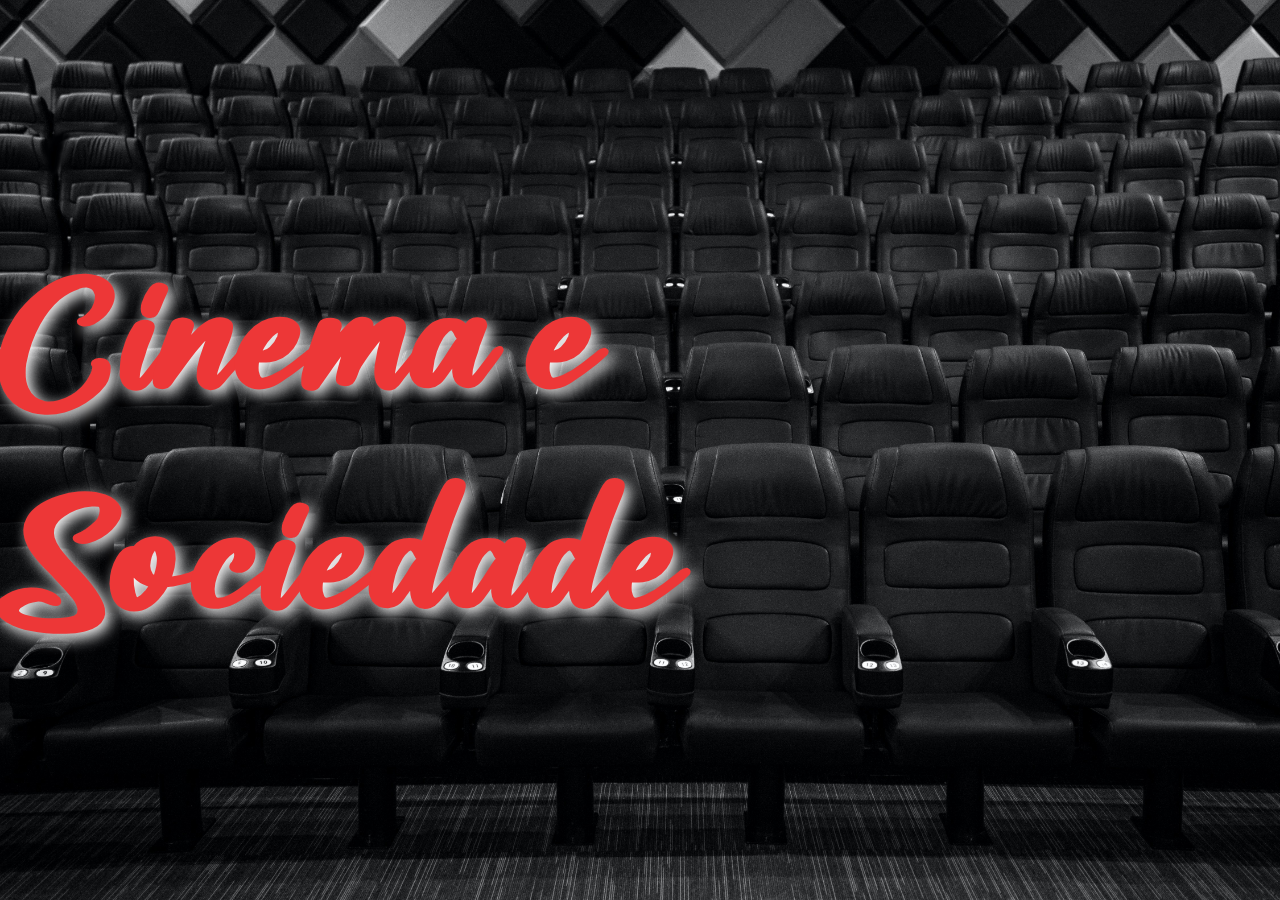
<file: index.html>
<!DOCTYPE html>
<html lang="pt-br">
<head>
    <meta charset="UTF-8">
    <meta http-equiv="X-UA-Compatible" content="IE=edge">
    <meta name="viewport" content="width=device-width, initial-scale=1.0">
    <title>CINEMA</title>
    <link rel="stylesheet" href="./CSS/style.css">
    <link rel="stylesheet" href="./fontes/fonts.css">
</head>
<body>

    <h1> <a href="./principal.html">Cinema e Sociedade</a> </h1>
    
</body>
</html>
</file>
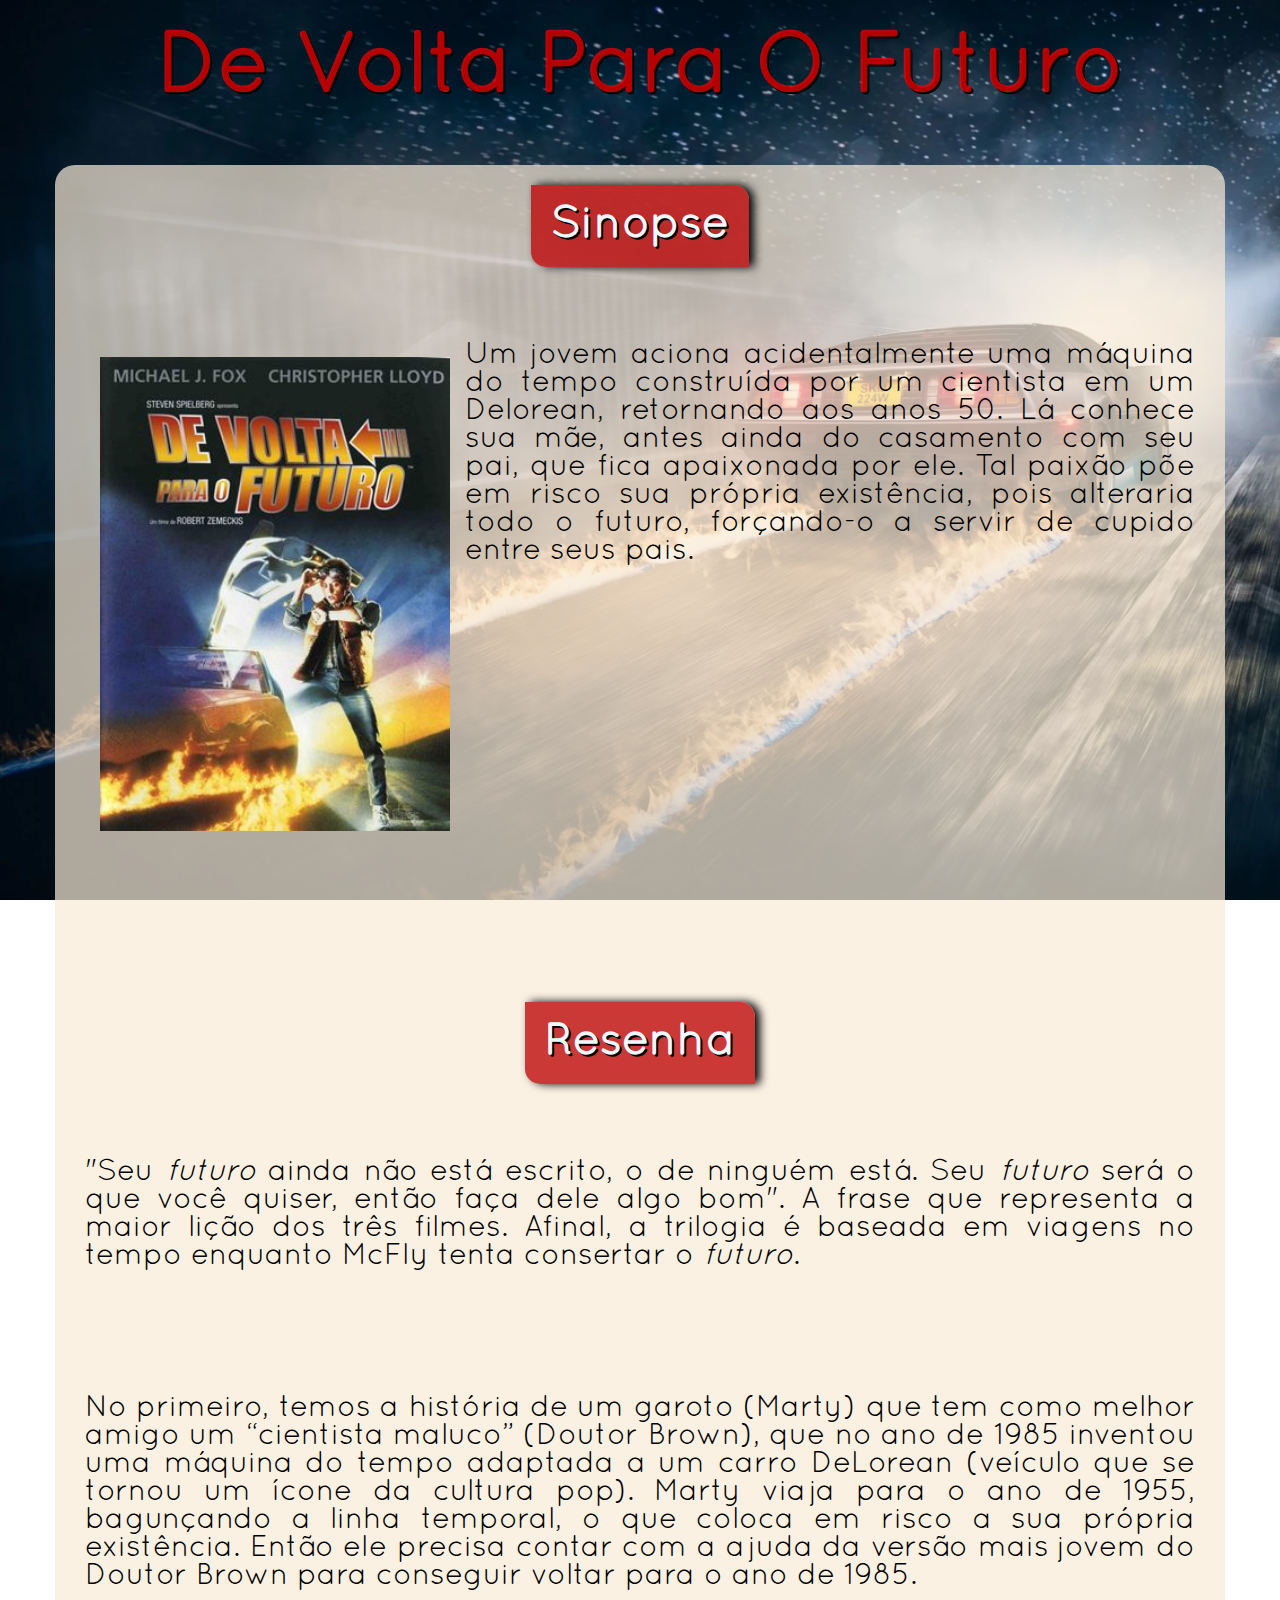
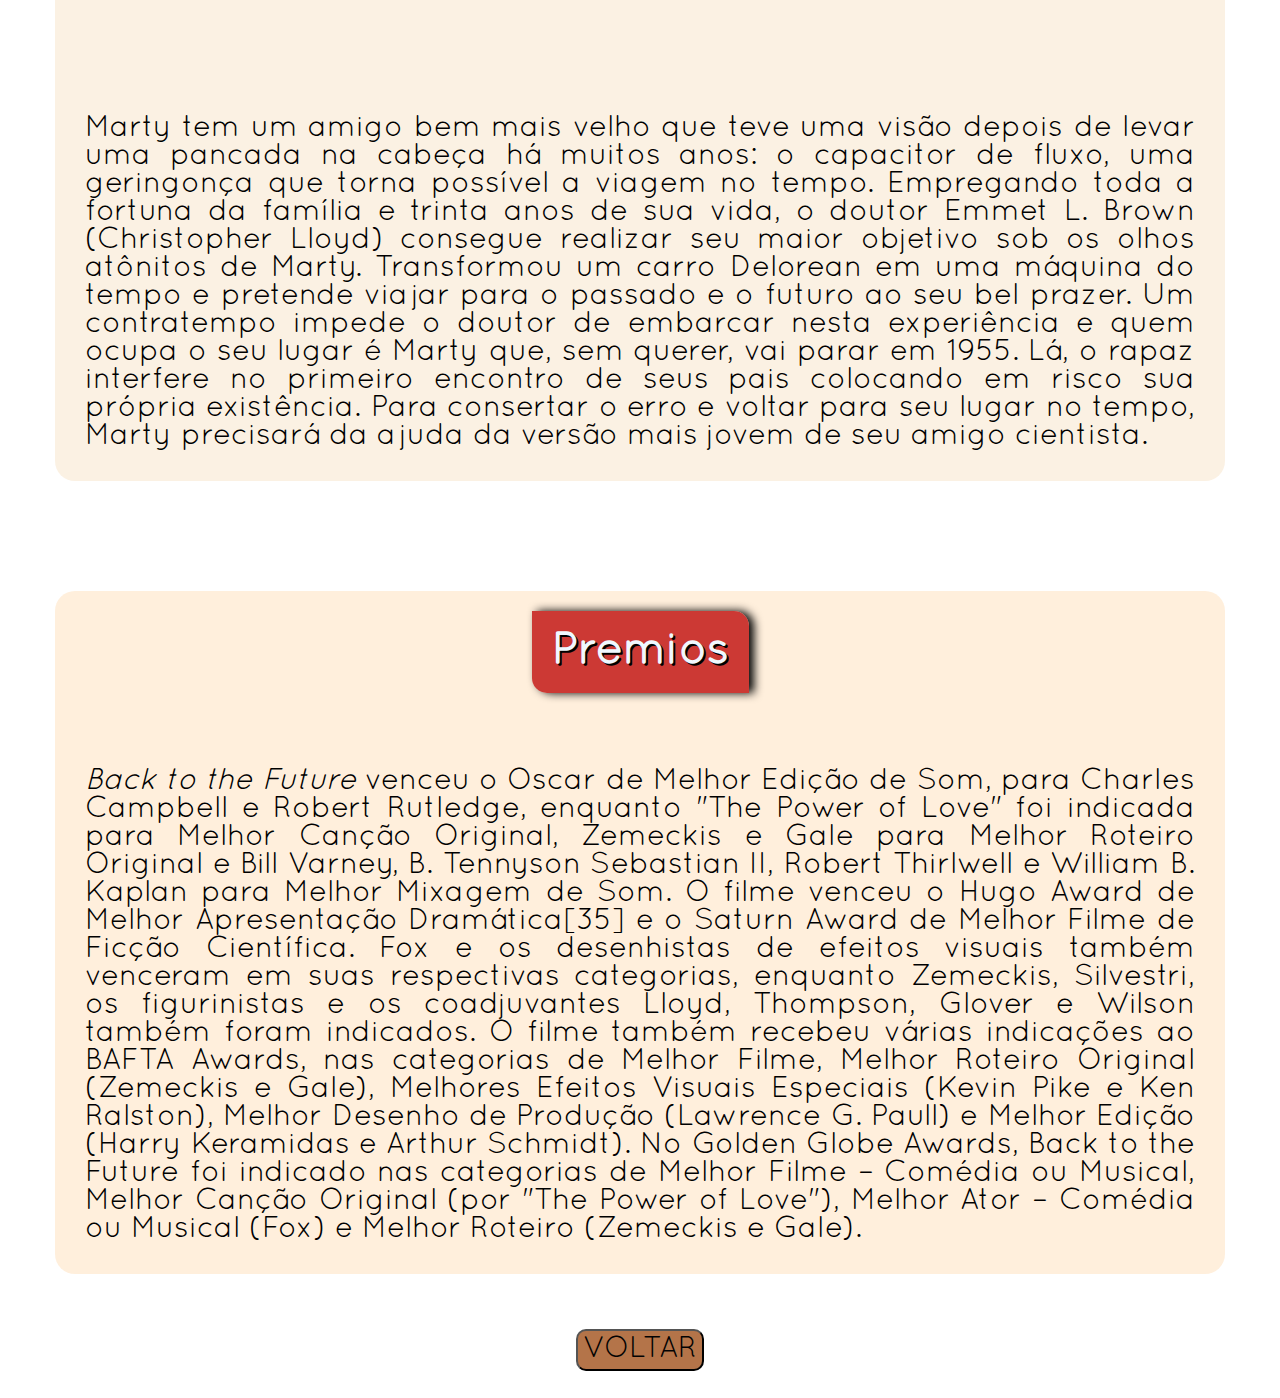
<file: devoltaparafuturo.html>
<!DOCTYPE html>
<html lang="en">
    <head>
        <meta charset="UTF-8">
        <meta http-equiv="X-UA-Compatible" content="IE=edge">
        <meta name="viewport" content="width=device-width, initial-scale=1.0">
        <title>Tempos Modernos</title>
        <link rel="stylesheet" href="./CSS/futuro.css">
        <link rel="stylesheet" href="./fontes/fonts.css">

    </head>
    <body>
        <main>
            <h1>De Volta Para O Futuro</h1>
            <div class="item1">
                    <div class="center">
                        <h2>Sinopse</h2>
                    </div>
                    <p>
                        <img class="poster" src="./IMAGENS/devoltaparaofuturo.jpg" alt="Poster do filme De Volta Para O Futuro">
                        Um jovem aciona acidentalmente uma máquina do tempo construída por um cientista em um Delorean, 
                        retornando aos anos 50. Lá conhece sua mãe, antes ainda do casamento com seu pai, 
                        que fica apaixonada por ele. Tal paixão põe em risco sua própria existência, pois alteraria todo o futuro, 
                        forçando-o a servir de cupido entre seus pais.
                    </p>
                <br><br><br><br>
                    <div class="center">
                        <h2>Resenha</h2>
                    </div>
                        <p>"Seu <em>futuro</em> ainda não está escrito, o de ninguém está. Seu <em>futuro</em> será o que você quiser, então faça dele algo bom". 
                            A frase que representa a maior lição dos três filmes. Afinal, a trilogia é baseada em viagens no tempo enquanto McFly tenta consertar o <em>futuro</em>.
                        </p>
                        <br>
                        <p>
                            No primeiro, temos a história de um garoto (Marty) que tem como melhor amigo um “cientista maluco” (Doutor Brown), 
                            que no ano de 1985 inventou uma máquina do tempo adaptada a um carro DeLorean (veículo que se tornou um ícone da cultura pop). Marty viaja para o ano de 1955, 
                            bagunçando a linha temporal, 
                            o que coloca em risco a sua própria existência. Então ele precisa contar com a ajuda da versão mais jovem do Doutor 
                            Brown para conseguir voltar para o ano de 1985. 
                        </p>
                        <br>
                        <p>
                            Marty tem um amigo bem mais velho que teve uma visão depois de levar uma pancada na cabeça há muitos anos: o capacitor de fluxo,
                             uma geringonça que torna possível a viagem no tempo. Empregando toda a fortuna da família e trinta anos de sua vida, o doutor Emmet L. Brown 
                             (Christopher Lloyd) consegue realizar seu maior objetivo sob os olhos atônitos de Marty. Transformou um carro Delorean em uma máquina do tempo 
                             e pretende viajar para o passado e o futuro ao seu bel prazer. Um contratempo impede o doutor de embarcar nesta experiência e quem ocupa o seu lugar 
                             é Marty que, sem querer, vai parar em 1955. Lá, o rapaz interfere no primeiro encontro de seus pais colocando em risco sua própria existência. 
                            Para consertar o erro e voltar para seu lugar no tempo, Marty precisará da ajuda da versão mais jovem de seu amigo cientista.
                        </p>    
            </div>
            <div class="item2">
                    <div class="center">
                        <h2>Premios</h2>
                    </div>
                    <p>
                        <em>Back to the Future</em> venceu o Oscar de Melhor Edição de Som, para Charles Campbell
                        e Robert Rutledge, enquanto "The Power of Love" foi indicada para Melhor Canção Original, 
                        Zemeckis e Gale para Melhor Roteiro Original e Bill Varney, B. Tennyson Sebastian II, 
                        Robert Thirlwell e William B. Kaplan para Melhor Mixagem de Som. O filme venceu o Hugo 
                        Award de Melhor Apresentação Dramática[35] e o Saturn Award de Melhor Filme de Ficção 
                        Científica. Fox e os desenhistas de efeitos visuais também venceram em suas respectivas 
                        categorias, enquanto Zemeckis, Silvestri, os figurinistas e os coadjuvantes Lloyd, Thompson, 
                        Glover e Wilson também foram indicados. O filme também recebeu várias indicações ao BAFTA 
                        Awards, nas categorias de Melhor Filme, Melhor Roteiro Original 
                        (Zemeckis e Gale), Melhores Efeitos Visuais Especiais (Kevin Pike e Ken Ralston), 
                        Melhor Desenho de Produção (Lawrence G. Paull) e Melhor Edição (Harry Keramidas e Arthur Schmidt).
                         No Golden Globe Awards, Back to the Future foi indicado nas categorias de Melhor Filme – 
                        Comédia ou Musical, Melhor Canção Original (por "The Power of Love"), Melhor Ator – 
                       Comédia ou Musical (Fox) e Melhor Roteiro (Zemeckis e Gale).     
                    </p>    
            </div>
            <button><a href="./principal.html">VOLTAR</a></button>
        </main>
    </body>
</html>
</file>
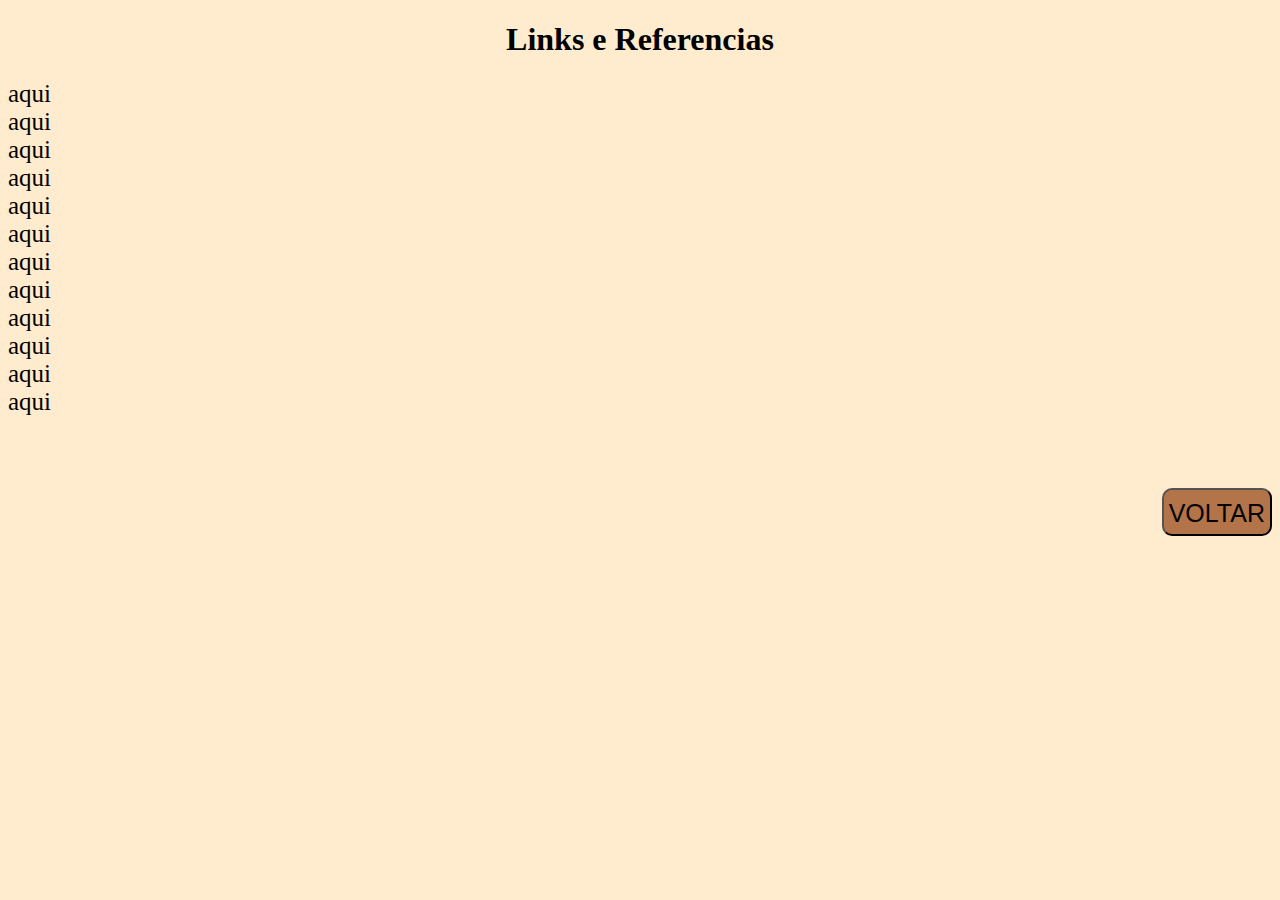
<file: links.html>
<!DOCTYPE html>
<html lang="en">
<head>
    <meta charset="UTF-8">
    <meta http-equiv="X-UA-Compatible" content="IE=edge">
    <meta name="viewport" content="width=device-width, initial-scale=1.0">
    <title>LINKS</title>
    <link rel="stylesheet" href="./CSS/links.css">
</head>
<body>
    <h1>Links e Referencias</h1>
    <a href=" https://exame.com/casual/mais-lidas-hollywood-elege-os-100-melhores-filmes-de-todos-os-tempos/">aqui </a><br>
    <a href="https://pt.wikipedia.org/wiki/Tempos_Modernos ">aqui </a><br>
    <a href="https://www.papodecinema.com.br/filmes/matrix/ ">aqui </a><br>
    <a href="https://www.papodecinema.com.br/filmes/de-volta-para-o-futuro/ ">aqui </a><br>
    <a href="https://jerimumnerd.com.br/blog/resenha-da-trilogia-de-volta-para-o-futuro/ ">aqui </a><br>
    <a href="https://www.papodecinema.com.br/filmes/de-volta-para-o-futuro/ ">aqui </a><br>
    <a href="https://www.mensagenscomamor.com/frases-de-volta-para-o-futuro ">aqui </a><br>
    <a href="https://www.adorocinema.com/filmes/filme-1832/ ">aqui </a><br>
    <a href="https://pt.wikipedia.org/wiki/Back_to_the_Future ">aqui </a><br>
    <a href="https://institutodecinema.com.br/mais/conteudo/a-origem-do-cinema#:~:text=No%20ano%20de%201895%2C%20os,%C3%A9%20o%20ancestral%20da%20filmadora.">aqui</a><br>
    <a href="https://brasilescola.uol.com.br/filosofia/mito-caverna-matrix.htm#:~:text=Muitos%20devem%20conhecer%20o%20filme,alegoria%20da%20caverna%2C%20de%20Plat%C3%A3o. ">aqui </a><br>
    <a href="https://institutodecinema.com.br/mais/conteudo/o-cinema-como-ferramenta-de-impacto-social#:~:text=Uma%20das%20principais%20a%C3%A7%C3%B5es%20do,as%20pessoas%20de%20maneira%20diferente. ">aqui </a><br>
    <br><br><br><br>
    <button><a href="./principal.html">VOLTAR</a></button>
</body>
</html>
</file>
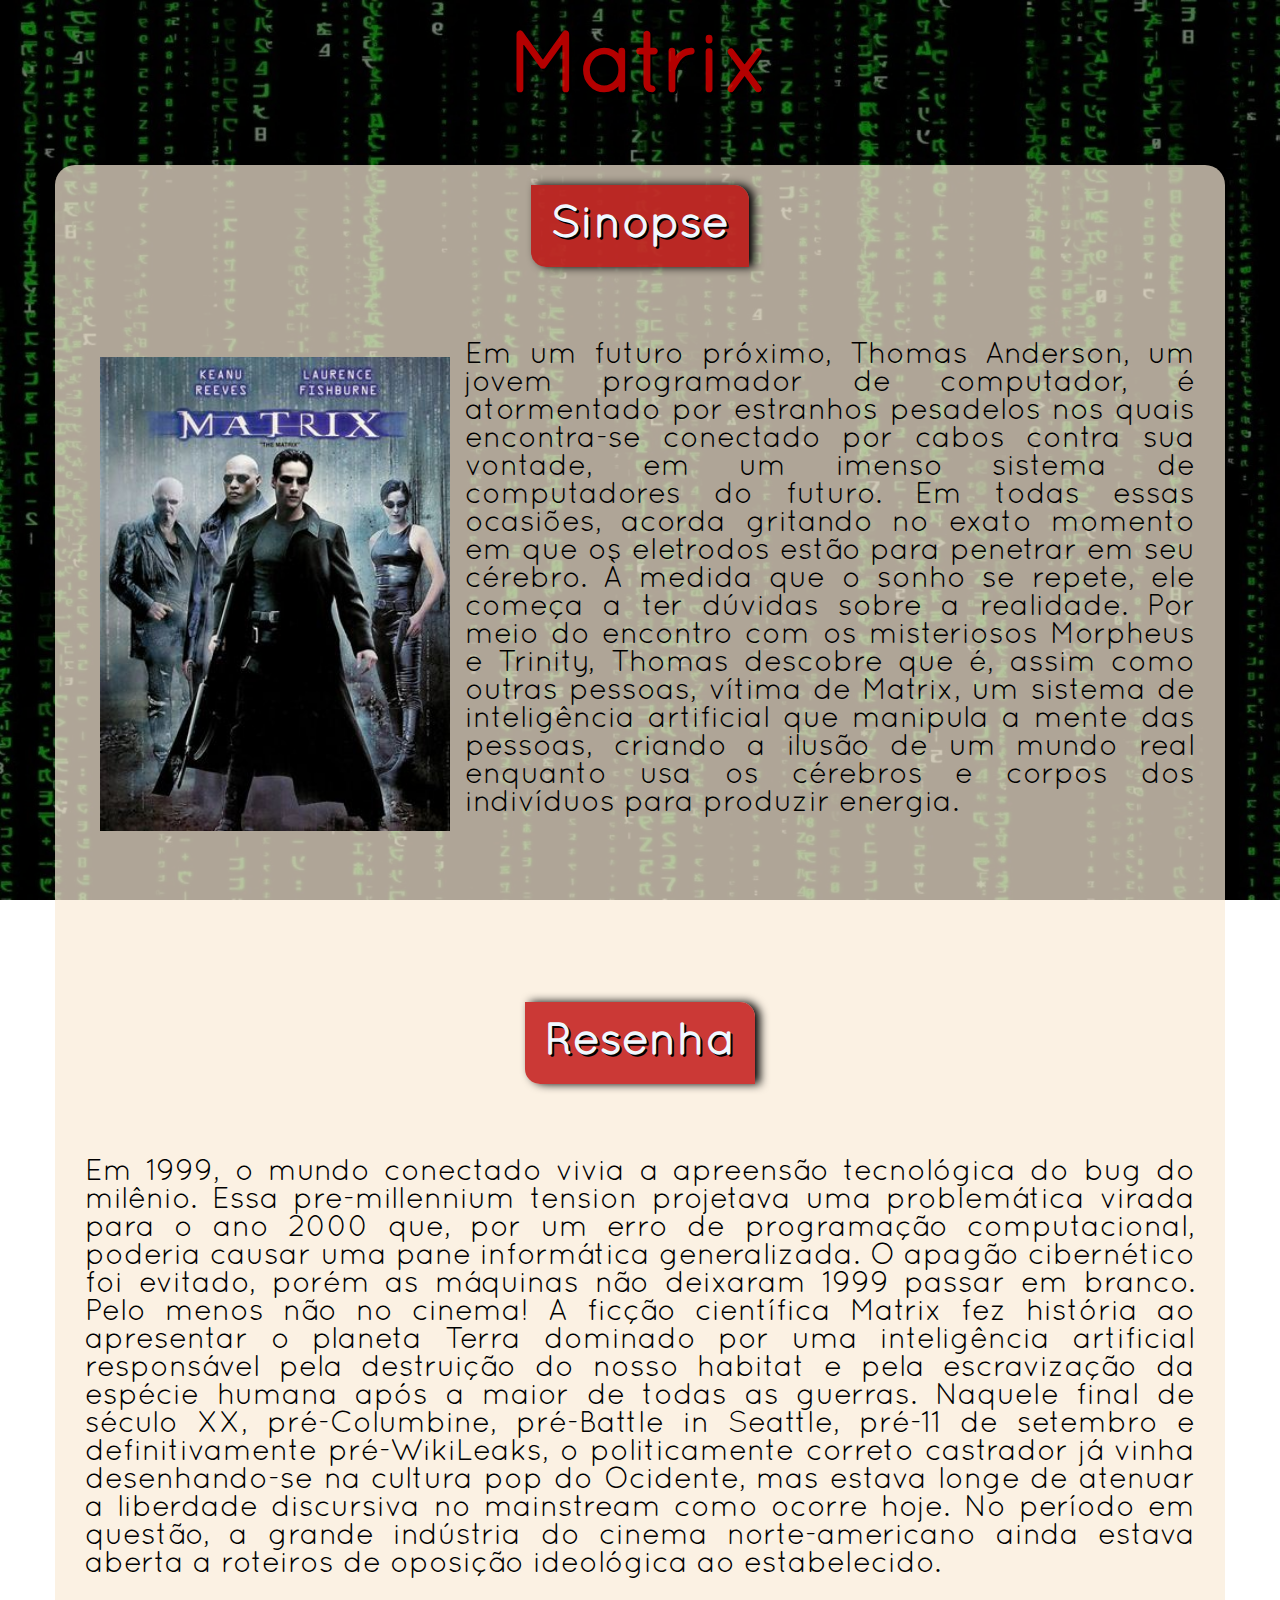
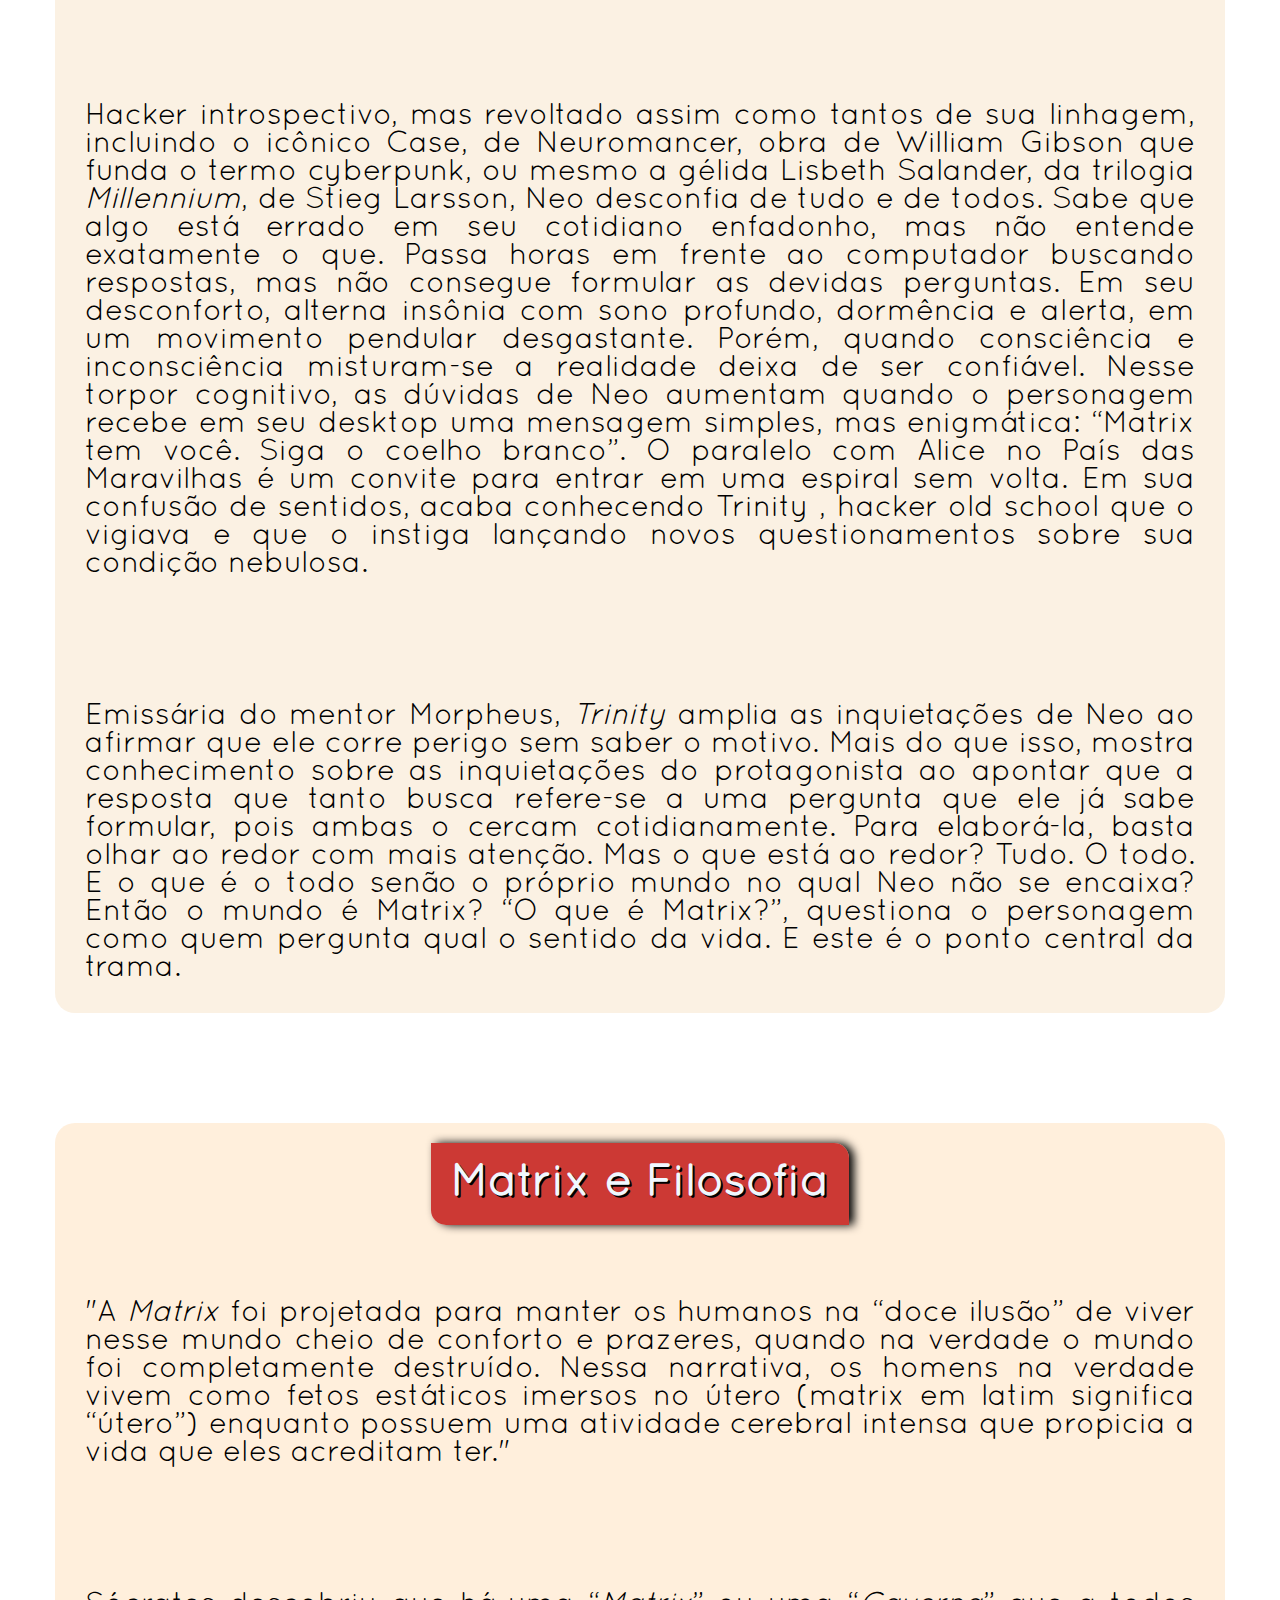
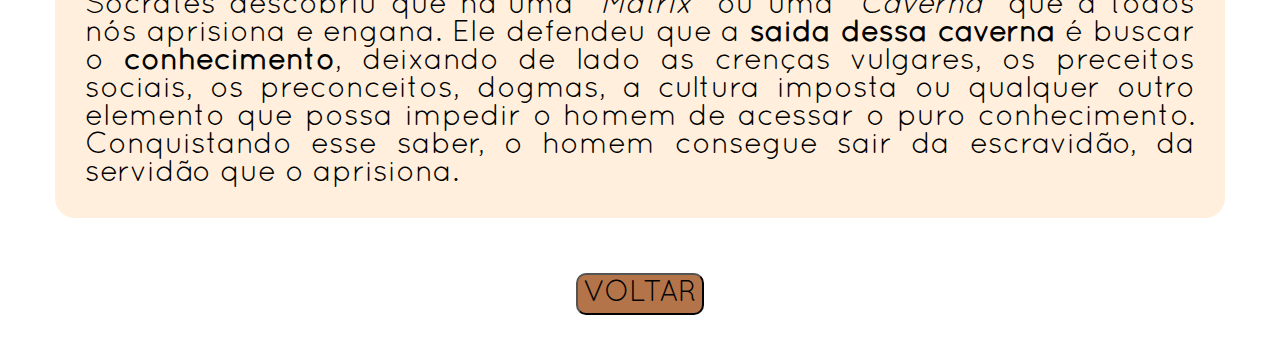
<file: matrix.html>
<!DOCTYPE html>
<html lang="en">
    <head>
        <meta charset="UTF-8">
        <meta http-equiv="X-UA-Compatible" content="IE=edge">
        <meta name="viewport" content="width=device-width, initial-scale=1.0">
        <title>Matrix</title>
        <link rel="stylesheet" href="./CSS/matrix.css">
        <link rel="stylesheet" href="./fontes/fonts.css">
 
    </head>
    <body>
        <main>
            <h1>Matrix</h1>
            <div class="item1">
                <div class="center">
                    <h2>Sinopse</h2>
                </div>
                <p>
                    <img class="poster" src="./IMAGENS/matrix.jpg" alt="Poster do filme Matrix">
                    Em um futuro próximo, Thomas Anderson, um jovem programador de computador, 
                    é atormentado por estranhos pesadelos nos quais encontra-se conectado por 
                    cabos contra sua vontade, em um imenso sistema de computadores do futuro. 
                    Em todas essas ocasiões, acorda gritando no exato momento em que os eletrodos 
                    estão para penetrar em seu cérebro. À medida que o sonho se repete, ele começa 
                    a ter dúvidas sobre a realidade. Por meio do encontro com os misteriosos Morpheus 
                    e Trinity, Thomas descobre que é, assim como outras pessoas, vítima de Matrix, um 
                    sistema de inteligência artificial que manipula a mente das pessoas, criando a ilusão
                     de um mundo real enquanto usa os cérebros 
                    e corpos dos indivíduos para produzir energia.
                </p>
                <br><br><br><br>
                <div class="center">
                    <h2>Resenha</h2>
                </div>
                <p>
                    Em 1999, o mundo conectado vivia a apreensão tecnológica do bug do milênio. 
                    Essa pre-millennium tension projetava uma problemática virada para o ano 2000 que, 
                    por um erro de programação computacional, poderia causar uma pane informática generalizada. 
                    O apagão cibernético foi evitado, porém as máquinas não deixaram 1999 passar em branco. Pelo 
                    menos não no cinema! A ficção científica Matrix fez história ao apresentar o planeta Terra 
                    dominado por uma inteligência artificial responsável pela destruição do nosso habitat e pela 
                    escravização da espécie humana após a maior de todas as guerras. Naquele final de século XX, 
                    pré-Columbine, pré-Battle in Seattle, pré-11 de setembro e definitivamente pré-WikiLeaks, o 
                    politicamente correto castrador já vinha desenhando-se na cultura pop do Ocidente, mas estava 
                    longe de atenuar a liberdade discursiva no mainstream como ocorre hoje. No período em questão, 
                    a grande indústria do cinema norte-americano ainda estava aberta a roteiros de oposição 
                    ideológica ao estabelecido.
                </p>
                <br>
                <p>
                    Hacker introspectivo, mas revoltado assim como tantos de sua linhagem, 
                    incluindo o icônico Case, de Neuromancer, obra de William Gibson que funda o termo cyberpunk, 
                    ou mesmo a gélida Lisbeth Salander, da trilogia <em>Millennium</em>, de Stieg Larsson, 
                    Neo desconfia de 
                    tudo e de todos. Sabe que algo está errado em seu cotidiano enfadonho,
                    mas não entende exatamente o que. Passa horas em frente ao computador buscando respostas, 
                    mas não consegue formular as devidas perguntas. Em seu desconforto, alterna insônia com sono 
                    profundo, dormência e alerta, em um movimento pendular desgastante. Porém, quando consciência e 
                    inconsciência misturam-se a realidade deixa de ser confiável. Nesse torpor cognitivo, as dúvidas 
                    de Neo aumentam quando o personagem recebe em seu desktop uma mensagem simples, mas enigmática: 
                    “Matrix tem você. Siga o coelho branco”. O paralelo com Alice no País das Maravilhas é um convite 
                    para entrar em uma espiral sem volta. Em sua confusão de sentidos, acaba conhecendo Trinity 
                    , hacker old school que o vigiava e que o instiga lançando 
                    novos questionamentos sobre sua condição nebulosa.
                </p>
                <br>
                <p>
                    Emissária do mentor Morpheus, <em>Trinity </em> amplia as inquietações de Neo 
                    ao afirmar que ele corre perigo sem saber o motivo. Mais do que isso, 
                    mostra conhecimento sobre as inquietações do protagonista ao apontar que a 
                    resposta que tanto busca refere-se a uma pergunta que ele já sabe formular, 
                    pois ambas o cercam cotidianamente. Para elaborá-la, basta olhar ao redor com mais atenção. 
                    Mas o que está ao redor? Tudo. O todo. E o que é o todo senão o próprio mundo no qual Neo não 
                    se encaixa? Então o mundo é Matrix? “O que é Matrix?”, questiona o personagem como quem pergunta 
                    qual o sentido da vida. 
                    E este é o ponto central da trama.
                </p>
            </div>
            <div class="item2">
                <div class="center">
                    <h2>Matrix e Filosofia</h2>
                </div>
                <p> 
                    "A <em>Matrix</em> foi projetada para manter os humanos na “doce ilusão” 
                    de viver nesse mundo cheio de conforto e prazeres, quando na verdade o mundo 
                    foi completamente destruído. Nessa narrativa, os homens na verdade vivem como 
                    fetos estáticos imersos no útero (matrix em latim significa “útero”) enquanto possuem uma 
                    atividade cerebral intensa que propicia a vida que eles acreditam ter."
                </p>
                <br>
                <p>
                    Sócrates descobriu que há uma “<em>Matrix</em>” ou uma “<em>Caverna</em>” que 
                    a todos nós aprisiona e engana. Ele defendeu que a <strong>saida dessa caverna</strong> é buscar o
                    <strong>conhecimento</strong>, deixando de lado as crenças vulgares, os preceitos sociais, os 
                    preconceitos, dogmas, a cultura imposta ou qualquer outro elemento que possa impedir 
                    o homem de acessar o puro conhecimento. Conquistando esse saber, o homem consegue sair
                    da escravidão, da servidão que o aprisiona.
                </p>
            </div>
            <button><a href="./principal.html">VOLTAR</a></button>
        </main>
    </body>
</html>
</file>
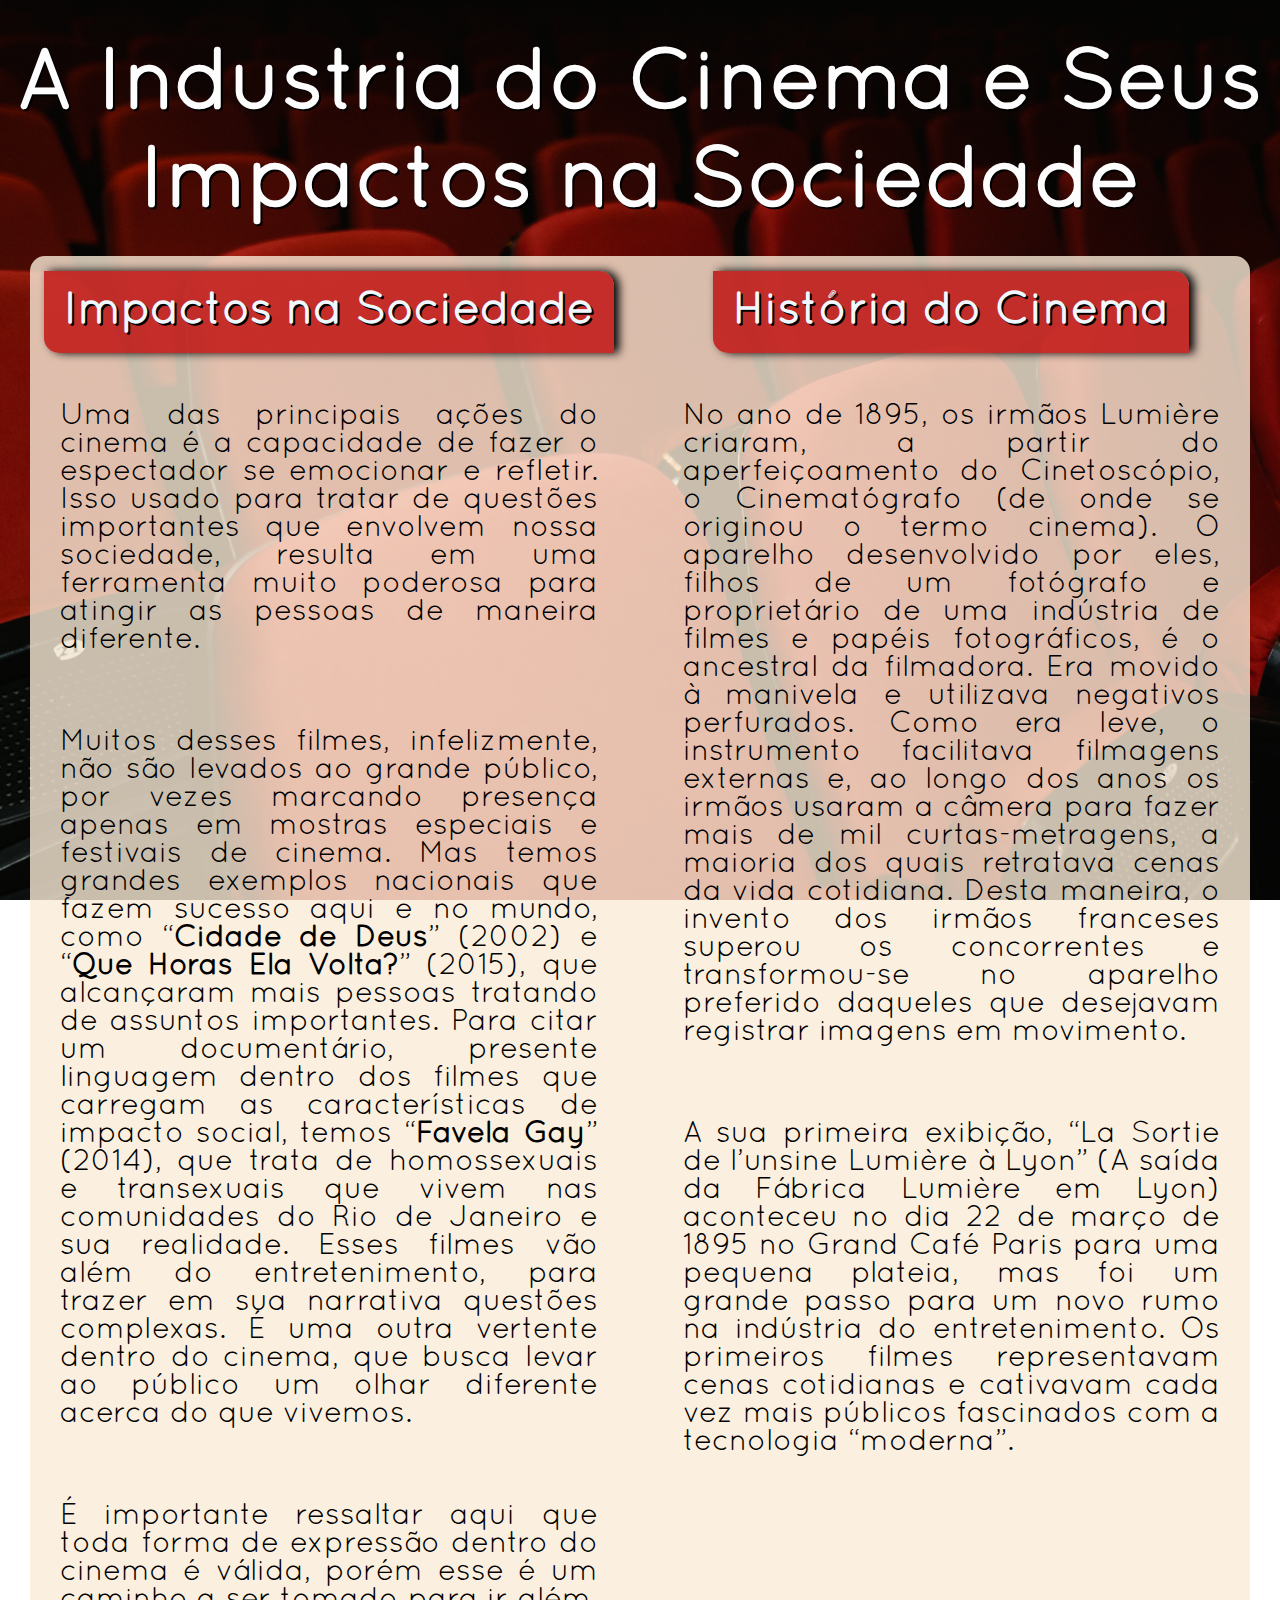
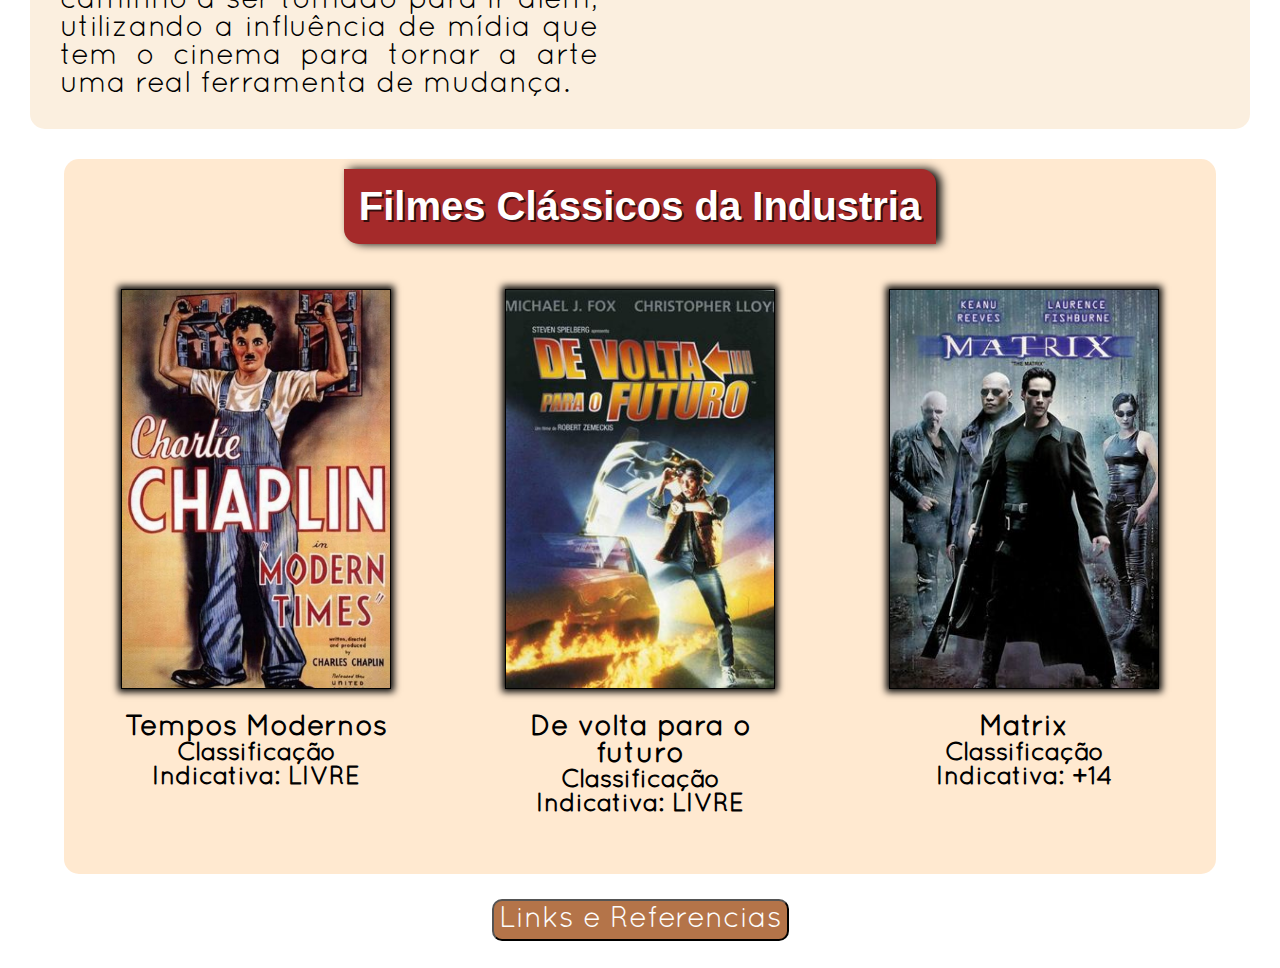
<file: principal.html>
<!DOCTYPE html>
<html lang="pt-br">
    <head>
        <meta charset="UTF-8">
        <meta http-equiv="X-UA-Compatible" content="IE=edge">
        <meta name="viewport" content="width=device-width, initial-scale=1.0">
        <title>Cinema e Sociedade </title>
        <link rel="stylesheet" href="./CSS/principal.css">
        <link rel="stylesheet" href="./fontes/fonts.css">
    </head>
    <body>
        <main>
            <h1> <a href="./index.html">  A Industria do Cinema e Seus Impactos na Sociedade </a> </h1>
            <div class="item1">
                <div class="esquerda">
                    <div class="center">
                        <h2>Impactos na Sociedade</h2>
                    </div>
                    <p> Uma das principais ações do cinema é a capacidade de fazer o espectador 
                        se emocionar e refletir. Isso usado para tratar de questões importantes 
                        que envolvem nossa sociedade, resulta em uma ferramenta muito poderosa 
                        para atingir as pessoas de maneira diferente.
                    </p>
                    <br>
                    <p>
                        Muitos desses filmes, infelizmente, não são levados ao grande público, 
                        por vezes marcando presença apenas em mostras especiais e festivais de cinema. 
                        Mas temos grandes exemplos nacionais que fazem sucesso aqui e no mundo, como 
                        “<strong>Cidade de Deus</strong>” (2002) e “<strong>Que Horas Ela Volta?</strong>” (2015), 
                        que alcançaram mais pessoas tratando de assuntos importantes.
                        Para citar um documentário, presente linguagem dentro dos filmes que
                        carregam as características de impacto social, temos “<strong>Favela Gay</strong>” 
                        (2014), que trata de homossexuais e transexuais que vivem nas comunidades 
                        do Rio de Janeiro e sua realidade. Esses filmes vão além do entretenimento, 
                        para trazer em sua narrativa questões complexas. É uma outra vertente dentro do cinema, 
                        que busca levar ao público um olhar diferente acerca do que vivemos.
                    </p>
                    <br>
                    <p>
                        É importante ressaltar aqui que toda forma de expressão dentro do cinema é válida, 
                        porém esse é um caminho a ser tomado para ir além, 
                        utilizando a influência de mídia que tem o cinema para tornar a arte uma real ferramenta de mudança. 
                    </p>
                </div>
                <div class="direita">
                    <div class="center">
                        <h2>História do Cinema</h2>
                    </div>
                    <p>No ano de 1895, os irmãos Lumière criaram, a partir do aperfeiçoamento do Cinetoscópio,
                         o Cinematógrafo (de onde se originou o termo cinema). O aparelho desenvolvido por eles, 
                         filhos de um fotógrafo e proprietário de uma indústria de filmes e papéis fotográficos,
                          é o ancestral da filmadora. Era movido à manivela e utilizava negativos perfurados. 
                          Como era leve, o instrumento facilitava filmagens externas e, ao longo dos anos os
                           irmãos usaram a câmera para fazer mais de mil curtas-metragens, a maioria dos quais
                            retratava cenas da vida cotidiana. Desta maneira, o invento dos irmãos franceses 
                            superou os concorrentes e transformou-se no 
                        aparelho preferido daqueles que desejavam registrar imagens em movimento.
                    </p>
                    <br>
                    <p>
                        A sua primeira exibição, “La Sortie de l’unsine Lumière à Lyon” 
                        (A saída da Fábrica Lumière em Lyon) aconteceu no dia 22 de março de
                         1895 no Grand Café Paris para uma pequena plateia, mas foi um grande passo
                          para um novo rumo na indústria do entretenimento. Os primeiros filmes representavam 
                          cenas cotidianas e 
                        cativavam cada vez mais públicos fascinados com a tecnologia “moderna”.
                    </p>
                </div>
            </div>
            <div class="item2">
                <div class="center">
                    <h3>Filmes Clássicos da Industria</h3>
                </div>
                <div>
                    <div class="container">
                        <div class="cartaz cartazimg1">
                            <a href="./TemposModernos.html ">
                                <h2>Tempos Modernos</h2>
                                <h3>Classificação Indicativa: LIVRE</h3>
                            </a>
                        </div>
                        <div class="cartaz cartazimg2">
                            <a href="./devoltaparafuturo.html ">
                                <h2>De volta para o futuro</h2>
                                <h3>Classificação Indicativa: LIVRE</h3>
                            </a>
                        </div>
                        <div class="cartaz cartazimg4">
                            <a href="./matrix.html">
                                <h2>Matrix</h2>
                                <h3>Classificação Indicativa: +14 </h3>
                            </a>
                        </div>
                    </div>
                </div>
            
            </div>



        <button><a href="./links.html">Links e Referencias</a></button>
        </main>
    </body>
</html>
</file>
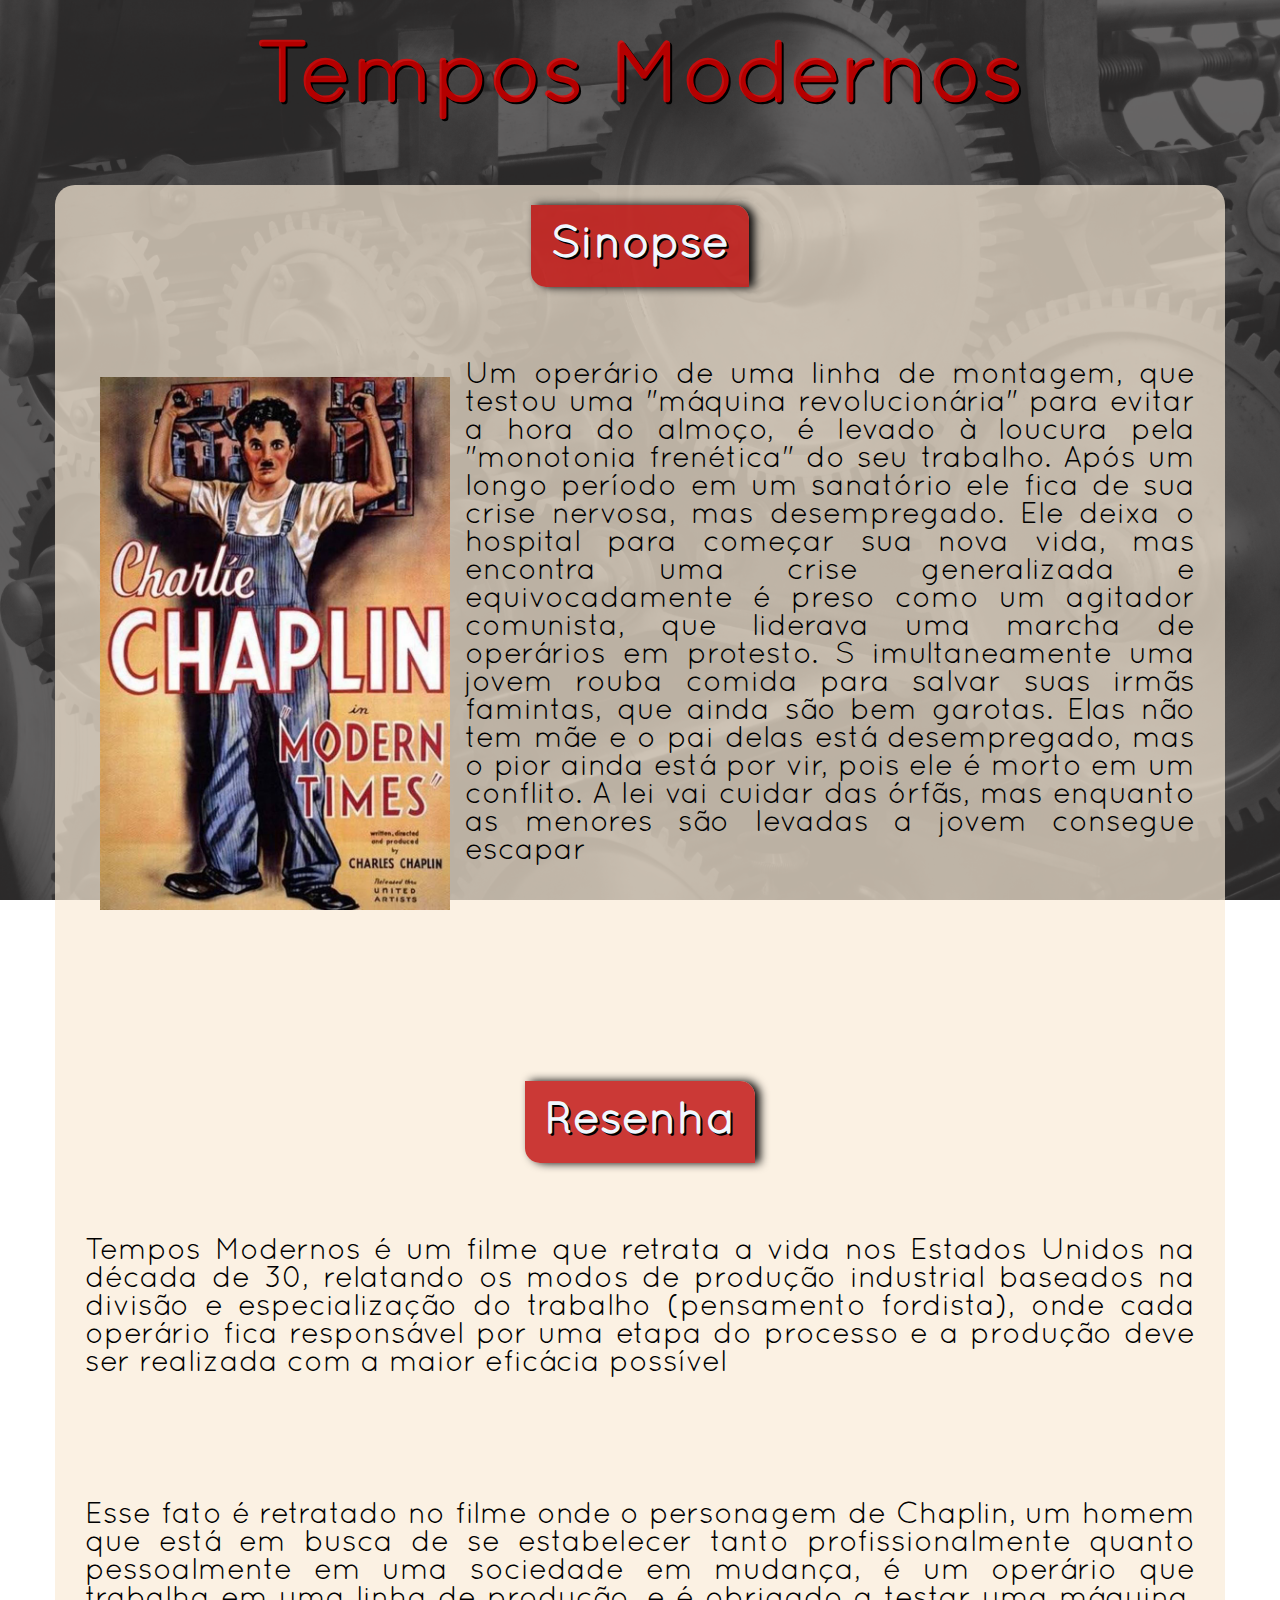
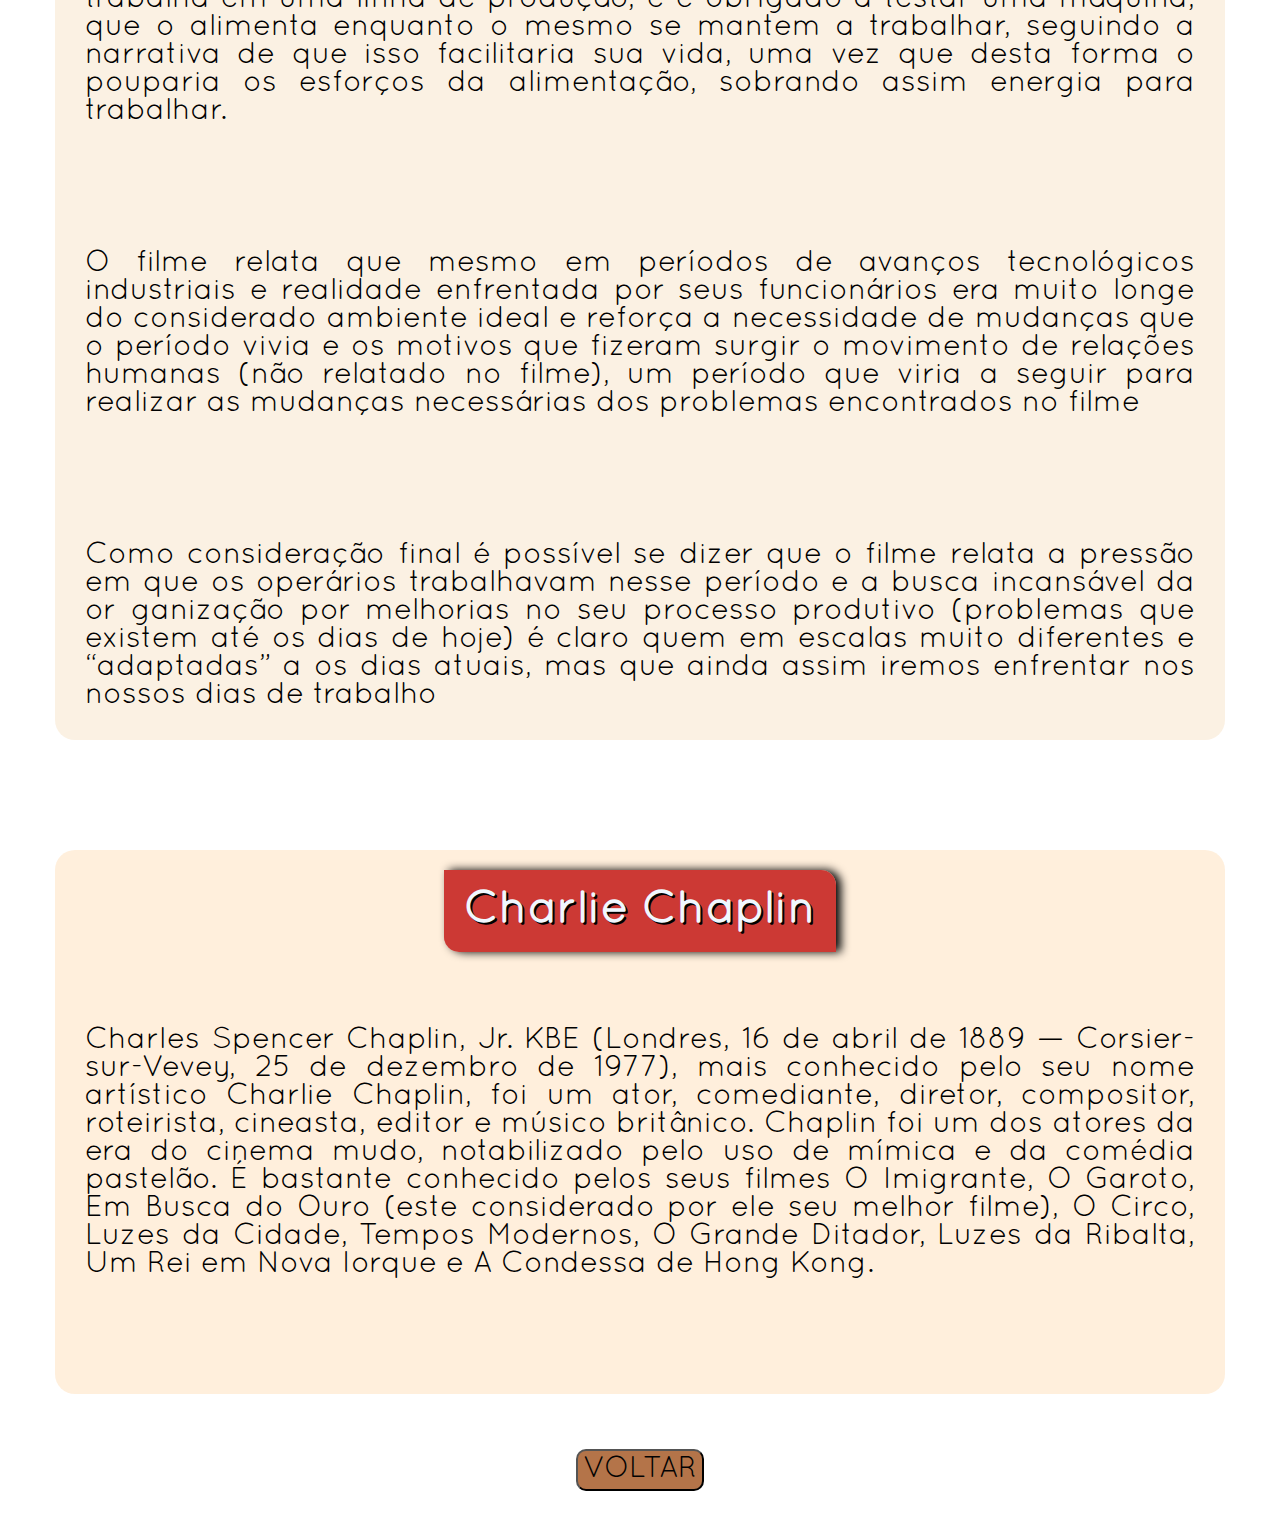
<file: TemposModernos.html>
<!DOCTYPE html>
<html lang="en">
    <head>
        <meta charset="UTF-8">
        <meta http-equiv="X-UA-Compatible" content="IE=edge">
        <meta name="viewport" content="width=device-width, initial-scale=1.0">
        <title>Tempos Modernos</title>
        <link rel="stylesheet" href="./CSS/TemposModernos.css">
        <link rel="stylesheet" href="./fontes/fonts.css">
    </head>
    <body>
        <main>
            <h1>Tempos Modernos</h1>
            <div class="item1">
                    <div class="center">
                        <h2>Sinopse</h2>
                    </div>
                    <p>
                        <img class="poster" src="./IMAGENS/Modern_Times_poster.jpg" alt="Poster de Modern Times">
                        Um operário de uma linha de montagem, que testou uma "máquina revolucionária" para evitar a hora do almoço,
                         é levado à loucura pela "monotonia frenética" do seu trabalho. Após um longo período em um sanatório ele fica 
                          de sua crise nervosa, mas desempregado. Ele deixa o hospital para começar sua nova vida, mas encontra uma crise generalizada 
                          e equivocadamente é preso como um agitador comunista, que liderava uma marcha de operários em protesto. S
                          imultaneamente uma jovem rouba comida para salvar suas irmãs famintas, que ainda são bem garotas. Elas não tem mãe e o pai delas está desempregado,
                           mas o pior ainda está por vir, pois ele é morto em um conflito. 
                        A lei vai cuidar das órfãs, mas enquanto as menores são levadas a jovem consegue escapar
                    </p>
                <br><br><br><br>
                    <div class="center">
                        <h2>Resenha</h2>
                    </div>
                        <p>Tempos Modernos é um filme que retrata a vida nos Estados Unidos na década de 30, 
                            relatando os modos de produção industrial baseados na divisão e especialização do
                            trabalho (pensamento fordista), onde cada operário fica responsável por uma etapa 
                            do processo e a produção  
                            deve ser realizada com a maior eficácia  possível
                        </p>
                        <br>
                        <p>
                            Esse fato é retratado no filme onde o personagem de Chaplin, 
                            um homem que está em busca de se estabelecer tanto profissionalmente quanto 
                            pessoalmente em uma sociedade em mudança, é um operário que trabalha em uma linha de produção, 
                            e é obrigado a testar uma máquina, que o alimenta enquanto o mesmo se mantem a trabalhar, seguindo a narrativa de que isso facilitaria sua vida,
                            uma vez que desta forma o pouparia os esforços da alimentação, 
                            sobrando assim energia para trabalhar.
                        </p>
                        <br>
                        <p>
                            O filme relata que mesmo em períodos de avanços tecnológicos industriais e 
                            realidade enfrentada por seus funcionários era muito longe do considerado 
                            ambiente ideal e reforça a necessidade de mudanças que o período vivia e os 
                            motivos que fizeram surgir o movimento de relações humanas (não relatado no filme), 
                            um período que viria a seguir para realizar as 
                            mudanças necessárias dos problemas encontrados no filme
                        </p>
                        <br>
                        <p>
                            Como consideração final é possível se dizer que o filme relata a pressão
                            em que os operários trabalhavam nesse período e a busca incansável da or
                            ganização por melhorias no seu processo produtivo (problemas que existem
                            até os dias de hoje) é claro quem em escalas muito diferentes e “adaptadas” a
                            os dias atuais, 
                            mas que ainda assim iremos enfrentar nos nossos dias de trabalho
                        </p>    
            </div>
            <div class="item2">
                    <div class="center">
                        <h2>Charlie Chaplin</h2>
                    </div>
                    <p> 
                        Charles Spencer Chaplin, Jr. KBE (Londres, 16 de abril de 1889 — Corsier-sur-Vevey,
                    25 de dezembro de 1977), mais conhecido pelo seu nome artístico Charlie Chaplin, foi um ator, 
                    comediante, diretor, compositor, roteirista, cineasta, editor e músico britânico. Chaplin foi um 
                    dos atores da era do cinema mudo, notabilizado pelo uso de mímica e da comédia pastelão. É bastante 
                    conhecido pelos seus filmes O Imigrante, O Garoto, Em Busca do Ouro (este considerado por ele seu melhor filme), 
                    O Circo, Luzes da Cidade, Tempos Modernos, 
                    O Grande Ditador, Luzes da Ribalta, Um Rei em Nova Iorque e A Condessa de Hong Kong.
                </p>
                    </p>
            </div>
            <button><a href="./principal.html">VOLTAR</a></button>
        </main>
    </body>
</html>
</file>
<file: CSS/style.css>
* {
    font-family: 'Catalish Huntera', cursive;
    box-sizing: border-box;
    padding: 0;
    margin: 0;
}

html{
    background-image: url(../IMAGENS/bancospretos.jpg);
    background-repeat: no-repeat;
    background-size: cover;
    background-attachment: fixed;
}

html, body {
    height: 100%;
}

body {
    display: flex;
    justify-content: center;
    align-items: center;
}

h1 > a{
    text-align: center;
    color: rgb(237, 55, 55);
    text-shadow: 5px 5px 15px rgb(255, 255, 255);
    font-size: 130px;
    text-decoration: none;
    transition: .5s all;
    transition-property: color top;
    top: 0;
    position: relative;
}

h1 > a:hover {
    transition: .3s;
    top: 20px;
    color:red;
}
</file>
<file: fontes/fonts.css>
@font-face {
    font-family: "Catalish Huntera";
    src: url('./catalish_huntera/Catalish\ Huntera.ttf');
}

@font-face{
    font-family: "quicksand";
    src: url(./quicksand/Quicksand_Book.otf);
}
</file>
<file: CSS/futuro.css>
*{
    font-family: "quicksand" , sans-serif;
    padding: 0;
    margin: 0 auto;
    box-sizing: border-box;
}

main{
    width: 100%;
    height:1800px;
    display: grid;
    grid-template-rows:1fr 5fr 4fr;
}
html{
    background-image: url(../IMAGENS/Delorean.jpg);
    background-attachment: fixed;
    background-size: cover;
}
p {
    padding: 30px ;
    font-size: 30px;
    color: black;
}
.item1{
    background-color: rgba(250, 235, 215, 0.7); 
    display: grid;
    grid-template-columns: 1fr ;
    grid-template-rows: 1fr;
    gap: 25px;
    margin: 55px;
    text-align: justify;
    border-radius: 20px;
}
.item2{
    background-color: rgba(255, 228, 196, 0.6);
    grid-template-columns: 1fr;
    grid-template-rows: 1fr;
    gap: 25px;
    display: grid;
    margin: 55px;
    text-align: justify;
    border-radius: 20px;
}

.center {
    display: flex;
    justify-content: center;
    margin-bottom: 20px;
}
main > h1{
    text-align: center;
    font-size: 85px;
    color: rgba(255, 0, 0, 0.705);   
    text-align: center;
    height: 100%; width: 100%;
    text-shadow: 2px 2px 0 rgb(0, 0, 0);
    padding-top: 30px;
    background-repeat: repeat-x;
}

.center > h2{
    font-size: medium;
    font-size: 45px;
    color: aliceblue;
    padding: 20px;
    background-color:rgba(189, 3, 3, 0.774) ;
    text-shadow: 2px 2px 0 black;
    border-top-right-radius: 15px;
    border-bottom-left-radius: 15px;
    box-shadow: 5px 0 10px black;
    margin-top: 20px;
}
.center > h3{
    text-align: center;
    font-size: 40px;
    color: rgb(255, 255, 255);   
    text-align: center;
    font-family: sans-serif;
    text-shadow: 2px 2px 0 rgba(0, 0, 0, 0.685);
    background-color: brown;
    border-top-right-radius: 15px;
    border-bottom-left-radius: 15px;
    padding: 20px;
    margin-top: 10px;
    box-shadow: 5px 0 10px black;
} 
button{
    size: 30px;
    font-size: 30px;
    text-decoration: none;
    background-color: rgb(180, 116, 73);
    padding: 5px;
    border-radius: 10px;
    float: right;
}
    
a {
    text-decoration: none;
    color: rgb(2, 2, 2);
    padding-bottom: 35px;
}

.poster {
    float: left;
    width: 350px;
    margin: 15px;
}
</file>
<file: CSS/links.css>
html{
    background-color: blanchedalmond;
}
h1{
    text-align: center;
    color: black;
}
a{
    font-size: 25px;
}

button{
    size: 30px;
    font-size: 30px;
    text-decoration: none;
    background-color: rgb(180, 116, 73);
    padding: 5px;
    border-radius: 10px;
    float: right;
}
    
a {
    text-decoration: none;
    color: rgb(2, 2, 2);
    padding-bottom: 35px;
}
</file>
<file: CSS/matrix.css>
* {
	font-family: "quicksand" , sans-serif;
	padding: 0;
	margin: 0 auto;
	box-sizing: border-box;
}

main {
	width: 100%;
	height: 1800px;
	display: grid;
	grid-template-rows: 1fr 5fr 4fr;
}

html {
	background-image: url(../IMAGENS/raincodes.png);
	background-attachment: fixed;
	background-size: cover;
}

p {
	padding: 30px;
	font-size: 30px;
	color: black;
    
}

.item1 {
	background-color: rgba(250, 235, 215, 0.7);
	display: grid;
	grid-template-columns: 1fr;
	grid-template-rows: 1fr;
	gap: 25px;
	margin: 55px;
	text-align: justify;
	border-radius: 20px;
}

.item2 {
	background-color: rgba(255, 228, 196, 0.6);
	grid-template-columns: 1fr;
	grid-template-rows: 1fr;
	gap: 25px;
	display: grid;
	margin: 55px;
	text-align: justify;
	border-radius: 20px;
}

.center {
	display: flex;
	justify-content: center;
	margin-bottom: 20px;
}

main>h1 {
	text-align: center;
	font-size: 85px;
	color: rgba(255, 0, 0, 0.705);
	text-align: center;
	height: 100%;
	width: 100%;
	text-shadow: 2px 2px 0 rgb(0, 0, 0);
	padding-top: 30px;
	background-repeat: repeat-x;
}

.center>h2 {
	font-size: medium;
	font-size: 45px;
	color: aliceblue;
	padding: 20px;
	background-color: rgba(189, 3, 3, 0.774);
	text-shadow: 2px 2px 0 black;
	border-top-right-radius: 15px;
	border-bottom-left-radius: 15px;
	box-shadow: 5px 0 10px black;
	margin-top: 20px;
}

.center>h3 {
	text-align: center;
	font-size: 40px;
	color: rgb(255, 255, 255);
	text-align: center;
	font-family: sans-serif;
	text-shadow: 2px 2px 0 rgba(0, 0, 0, 0.685);
	background-color: brown;
	border-top-right-radius: 15px;
	border-bottom-left-radius: 15px;
	padding: 20px;
	margin-top: 10px;
	box-shadow: 5px 0 10px black;
}

button {
	size: 30px;
	font-size: 30px;
	text-decoration: none;
	background-color: rgb(180, 116, 73);
	padding: 5px;
	border-radius: 10px;
	float: right;
}

a {
	text-decoration: none;
	color: rgb(2, 2, 2);
	padding-bottom: 35px;
}

.poster {
    float: left;
    width: 350px;
    margin: 15px;
}
</file>
<file: CSS/principal.css>
*{
    font-family: "quicksand" , sans-serif;
    margin: 0 auto;
    padding: 0;
    box-sizing: border-box;
}
main{
    width: 100%;
    height:1800px;
    display: grid;
    grid-template-rows:1fr 5fr 4fr;
}
html{
    background-image: url(../IMAGENS/cadeiras.jpg);
    background-attachment: fixed;
    background-size: cover;
    
}
.item1{
    background-color: rgba(250, 235, 215, 0.8);
    display: grid;
    grid-template-columns: 1fr 1fr;
    grid-template-rows: 1fr;
    gap: 25px;
    margin: 30px;
    border-radius: 15px;
    text-align: justify;
}
.item2{
    background-color: rgba(255, 228, 196, 0.8);
    width: 90%;
    margin: auto;
    border-radius: 15px;
    padding-bottom: 160px;
    text-align: justify;
}
main > h1{
    text-align: center;
    font-size: 85px;
    color: rgba(255, 0, 0, 0.705);   
    height: 100%; width: 100%;
    font-family: sans-serif;
    text-shadow: 2px 2px 0 rgb(0, 0, 0);
    padding-top: 30px;
    background-repeat: repeat-x;

}
.center > h2{
    font-size: medium;
    font-size: 45px;
    color: aliceblue;
    padding: 20px;
    background-color:rgba(189, 3, 3, 0.774) ;
    text-shadow: 2px 2px 0 black;
    border-top-right-radius: 15px;
    border-bottom-left-radius: 15px;
    box-shadow: 5px 0 10px black;
    margin-top: 15px;
}
.center > h3{
    text-align: center;
    font-size: 40px;
    color: rgb(255, 255, 255);   
    text-align: center;
    /* height: 100%; width: 100%; */
    font-family: sans-serif;
    text-shadow: 2px 2px 0 rgba(0, 0, 0, 0.685);
    background-color: brown;
    border-top-right-radius: 15px;
    border-bottom-left-radius: 15px;
    padding: 15px;
    margin-top: 10px;
    box-shadow: 5px 0 10px black;
} 
.center {
    display: flex;
    justify-content: center;
    margin-bottom: 20px;
}
p {
    padding: 30px;
	font-size: 30px;
	color: black;
}

/* parte de baixo */

.container{
    width: 100%;
    display: flex;
    flex-direction: row;
    justify-content: space-between;
    flex-wrap: wrap;
}

.cartaz {
    width: 270px;
    height: 400px;
    border: 1px solid rgb(0, 0, 0);
    margin: 25px auto;
    box-shadow: 0px 0px 7px 3px rgb(0, 0, 0);
    
    background-size: cover;/*ajusta a imagem pro tamanho do div*/
    background-position-x: center; /*deixa a imagem no centro do div*/
    transition: .3s filter;
}

.cartaz > a{
    font-size: 5px;
    text-decoration: none;
    color: black;
}

a > h2{
    text-align: center;
    padding-top: 425px; 
    font-size: 29px;
    text-decoration: none;
}

a > h3{
    text-align: center;
    font-size: 25px;
    text-decoration: none; 
}

.cartazimg1{
    background-image: url('../IMAGENS/Modern_Times_poster.jpg'); 
}

.cartazimg2{
    background-image: url('../IMAGENS/devoltaparaofuturo.jpg'); 
}

.cartazimg3{
   /* background-image: url('../imagens/the-gifted.jpg');*/
   background-image: url('../IMAGENS/oPoderosoChefao.jpg');
}

.cartazimg4{
    background-image: url('../IMAGENS/matrix.jpg');
}

.cartazimg5{
    background-image: url('../IMAGENS/250px-Titanic_poster.jpg');
}

.cartaz:hover{
    filter: brightness(0.5);
    transition: .3s;
}

button {
	size: 30px;
	font-size: 30px;
	text-decoration: none;
	background-color: rgb(180, 116, 73);
	padding: 5px;
    margin-top: 25px;
	border-radius: 10px;
	float: right;
}

a {
	text-decoration: none;
	color: rgb(253, 253, 253);
	padding-bottom: 35px;
   
}
</file>
<file: CSS/TemposModernos.css>
*{
    font-family: "quicksand" , sans-serif;
    padding: 0;
    margin: 0 auto;
    box-sizing: border-box;
}
main{
    width: 100%;
    height:1800px;
    display: grid;
    grid-template-rows:1fr 5fr 4fr;
}
html{
    background-image: url(../IMAGENS/engrenagemp.png);
    background-attachment: fixed;
    background-size: cover;
}
p {
    padding: 30px ;
    font-size: 30px;
    color: black;
}
.item1{
    background-color: rgba(250, 235, 215, 0.7);
    display: grid;
    grid-template-columns: 1fr ;
    grid-template-rows: 1fr;
    gap: 25px;
    margin: 55px;
    text-align: justify;
    border-radius: 20px;
}
.item2{
    background-color: rgba(255, 228, 196, 0.6);
    grid-template-columns: 1fr;
    grid-template-rows: 1fr;
    gap: 25px;
    display: grid;
    margin: 55px;
    text-align: justify;
    border-radius: 20px;
}
.center {
    display: flex;
    justify-content: center;
    margin-bottom: 20px;
}
main > h1{
    text-align: center;
    font-size: 85px;
    color: rgba(255, 0, 0, 0.705);   
    height: 100%; width: 100%;
    text-shadow: 2px 2px 0 rgb(0, 0, 0);
    padding-top: 30px;
    background-repeat: repeat-x;
    line-height: 100px;
}
.center > h2{
    font-size: medium;
    font-size: 45px;
    color: aliceblue;
    padding: 20px;
    background-color:rgba(189, 3, 3, 0.774) ;
    text-shadow: 2px 2px 0 black;
    border-top-right-radius: 15px;
    border-bottom-left-radius: 15px;
    box-shadow: 5px 0 10px black;
    margin-top: 20px;
}
.center > h3{
    text-align: center;
    font-size: 40px;
    color: rgb(255, 255, 255);   
    text-align: center;
    font-family: sans-serif;
    text-shadow: 2px 2px 0 rgba(0, 0, 0, 0.685);
    background-color: brown;
    border-top-right-radius: 15px;
    border-bottom-left-radius: 15px;
    padding: 20px;
    margin-top: 10px;
    box-shadow: 5px 0 10px black;
} 
button{
    size: 30px;
    font-size: 30px;
    text-decoration: none;
    background-color: rgb(180, 116, 73);
    padding: 5px;
    border-radius: 10px;
    float: right;
}
a {
    text-decoration: none;
    color: rgb(2, 2, 2);
    padding-bottom: 35px;
}
.poster {
    float: left;
    width: 350px;
    margin: 15px;
}
</file>
